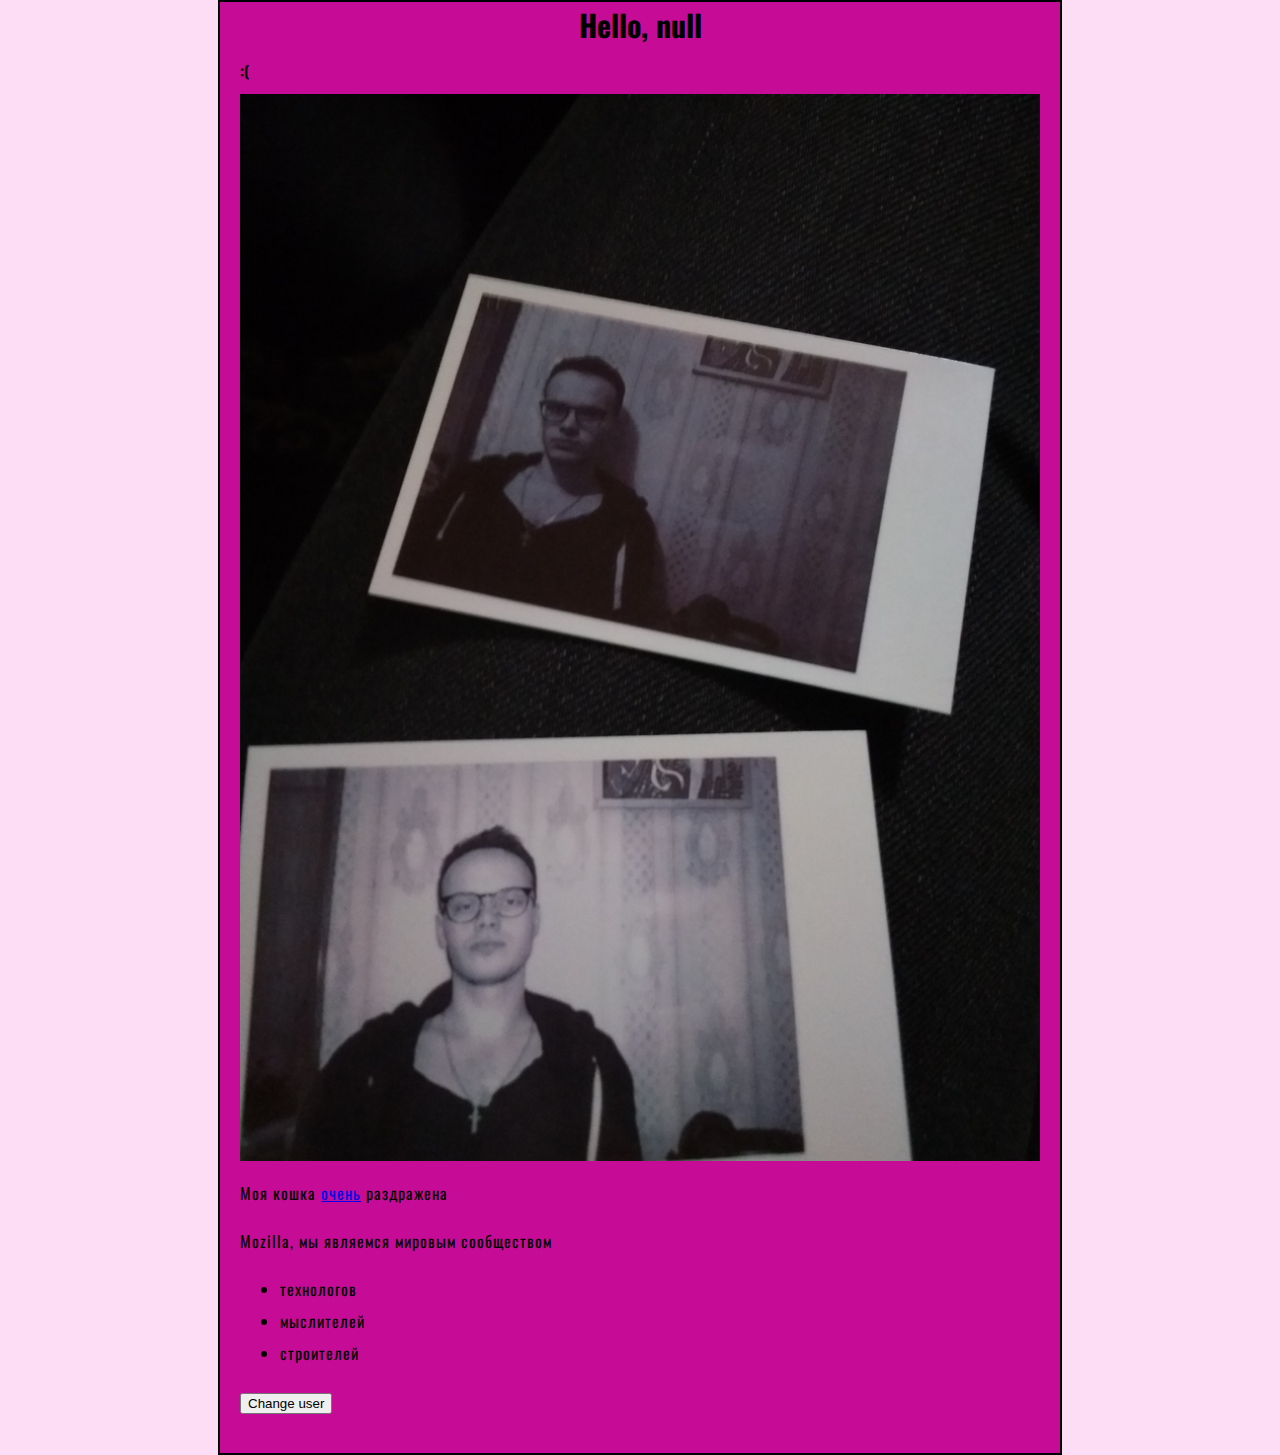
<file: telegsite/index.html>
<!DOCTYPE html>
<html>
  <head>
    <meta charset="utf-8">
    <link href="static/style.css" rel="stylesheet" type="text/css">
    <link href="https://fonts.googleapis.com/css?family=Oswald&display=swap" rel="stylesheet">
    <title>Моя тестовая страница</title>
  </head>
  <body>

    <h1></h1>
    <h2>:(</h2>

    <img src="static/images/vovod.jpg" alt="Моё тестовое изображение">

    <p>Моя кошка <a href="ind.html">очень</a> раздражена</p>


    <p>Mozilla, мы являемся мировым сообществом</p>
            
        <ul> 
        <li>технологов</li>
        <li>мыслителей</li>
        <li>строителей</li>
        </ul>

        <p><button>Change user</button></p>
    
    <script  src="static/scripts/main.js"></script>
  </body>
</html>
</file>
<file: telegsite/static/style.css>
html {
    font-size: 10px; /* px значит 'пиксели': базовый шрифт будет 10 пикселей в высоту  */
    font-family: Oswald; 
    background-color: #fdddf5;
  }
  body {
    width: 800px;
    margin: 0 auto;
    background-color: #c60c97;
    padding: 0 20px 20px 20px;
    border: 2px solid black;
  }
  h1 {
    margin: 0;
    font-size: 30px;
    text-align: center;
  }
  
  p, li {
    font-size: 16px;    
    line-height: 2;
    letter-spacing: 1px;
  }  

  img {
    display: block;
    margin: 0 auto;
    width: 800px;
  }
</file>
